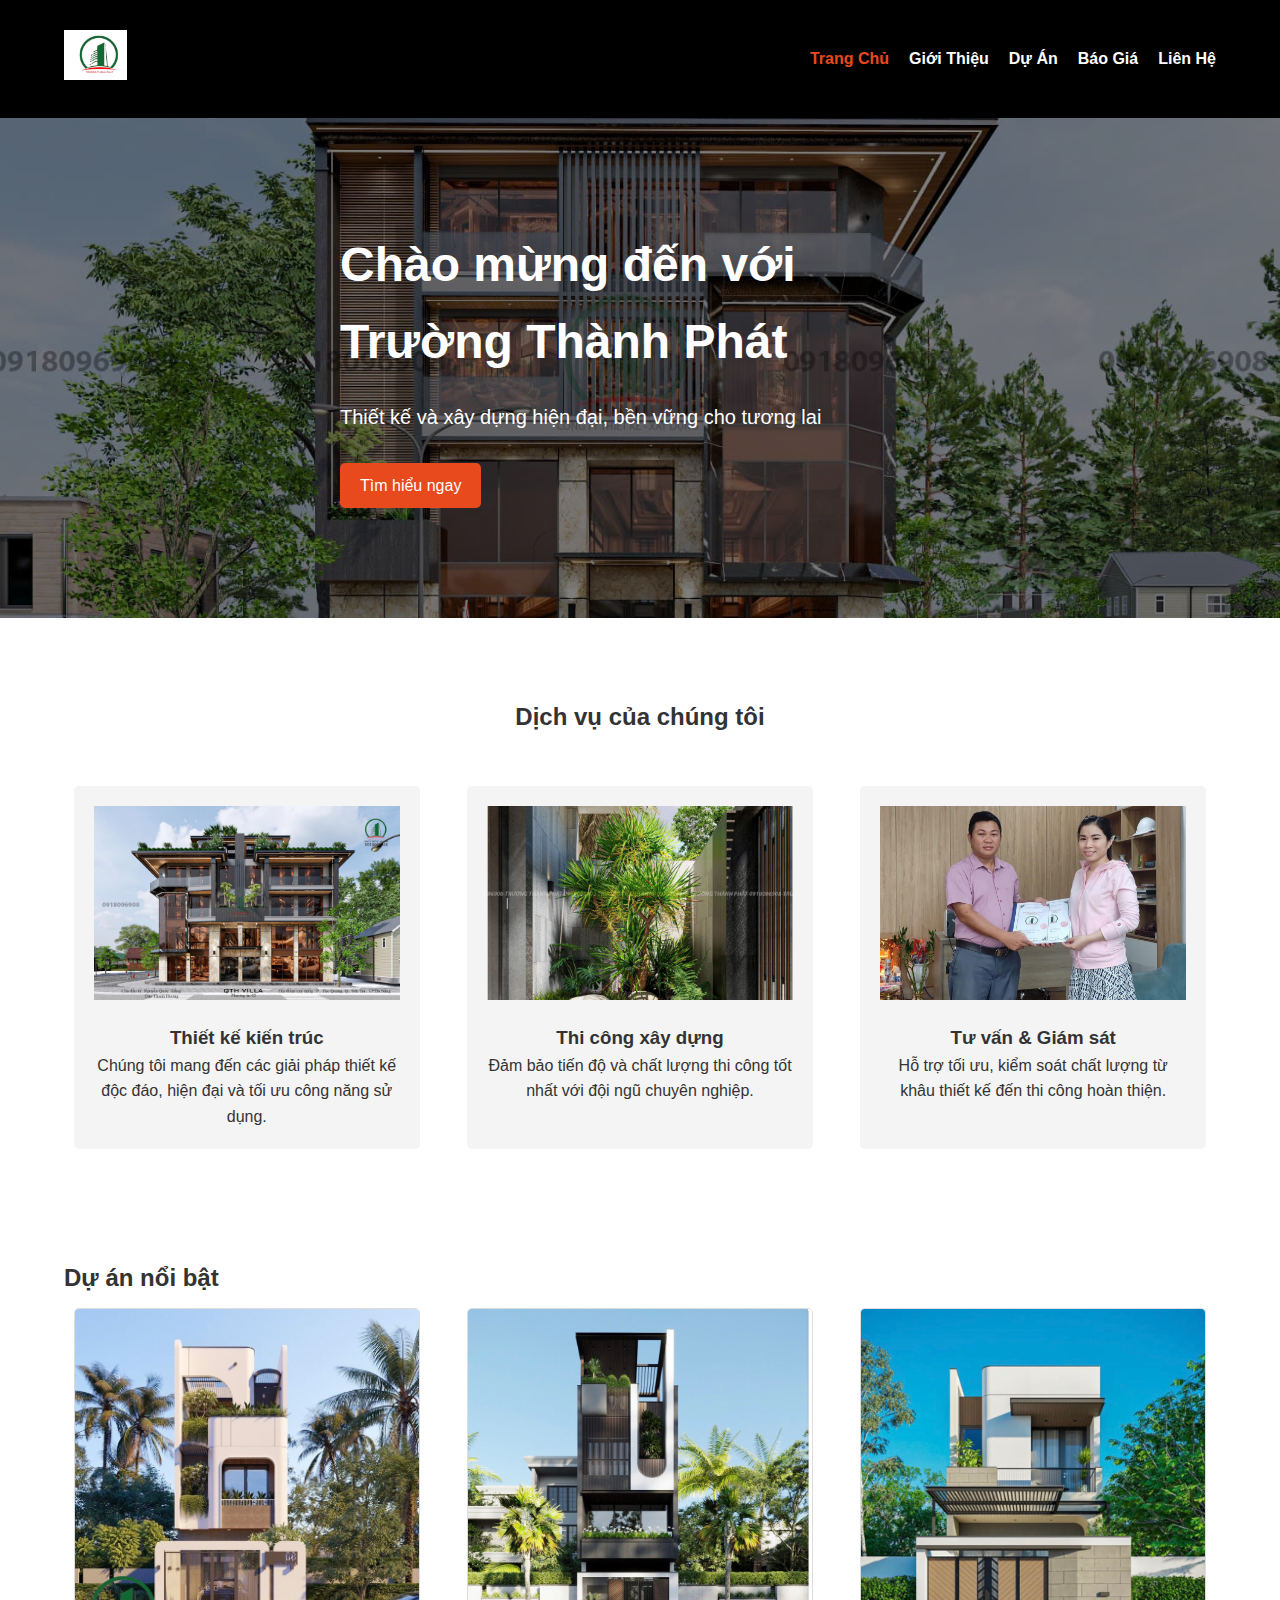
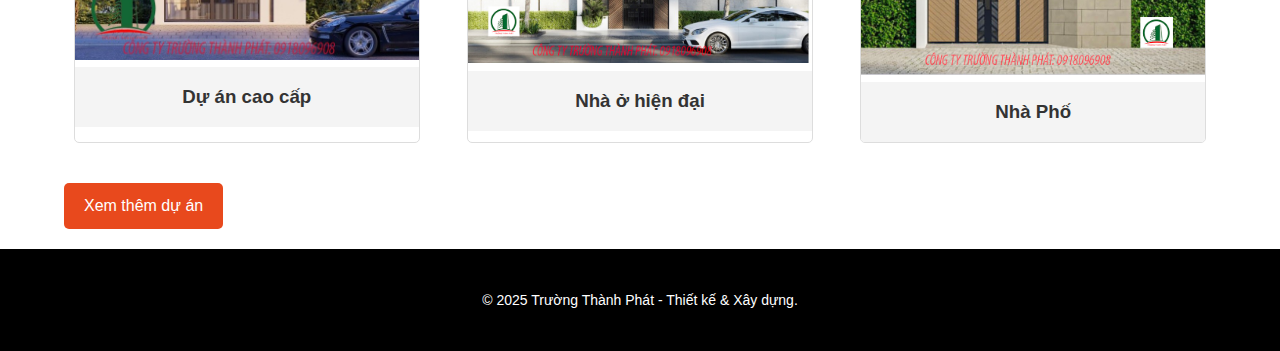
<file: index.html>
<!DOCTYPE html>
<html lang="vi">
<head>
  <meta charset="UTF-8">
  <meta name="viewport" content="width=device-width, initial-scale=1.0">
  <title>Trường Thành Phát - Thiết kế & Xây dựng hiện đại</title>
  <link rel="stylesheet" href="css/style.css">
  <link rel="icon" href="images/logo.jpg">
</head>
<body>
  <!-- Header -->
  <header>
    <div class="container header-container">
      <div class="logo">
        <a href="index.html"><img src="images/logo.jpg" alt="Logo VietMuong"></a>
      </div>
      <nav>
        <ul>
          <li><a href="index.html" class="active">Trang Chủ</a></li>
          <li><a href="about.html">Giới Thiệu</a></li>
          <li><a href="projects.html">Dự Án</a></li>
          <li><a href="pricing.html">Báo Giá</a></li>
          <li><a href="contact.html">Liên Hệ</a></li>
        </ul>
      </nav>
    </div>
  </header>

  <!-- Hero Section -->
  <section class="hero" style="background-image: url('images/hero.jpg');">
    <div class="container hero-content">
      <h1>Chào mừng đến với Trường Thành Phát</h1>
      <p>Thiết kế và xây dựng hiện đại, bền vững cho tương lai</p>
      <a href="about.html" class="btn">Tìm hiểu ngay</a>
    </div>
  </section>

  <!-- Dịch Vụ -->
  <section class="services">
    <div class="container">
      <h2>Dịch vụ của chúng tôi</h2>
      <div class="service-wrapper">
        <div class="service-item">
          <img src="images/service1.jpg" alt="Thiết kế kiến trúc">
          <h3>Thiết kế kiến trúc</h3>
          <p>Chúng tôi mang đến các giải pháp thiết kế độc đáo, hiện đại và tối ưu công năng sử dụng.</p>
        </div>
        <div class="service-item">
          <img src="images/service2.jpg" alt="Thi công xây dựng">
          <h3>Thi công xây dựng</h3>
          <p>Đảm bảo tiến độ và chất lượng thi công tốt nhất với đội ngũ chuyên nghiệp.</p>
        </div>
        <div class="service-item">
          <img src="images/service3.jpg" alt="Tư vấn - Giám sát">
          <h3>Tư vấn & Giám sát</h3>
          <p>Hỗ trợ tối ưu, kiểm soát chất lượng từ khâu thiết kế đến thi công hoàn thiện.</p>
        </div>
      </div>
    </div>
  </section>

  <!-- Dự Án Nổi bật -->
  <section class="projects-preview">
    <div class="container">
      <h2>Dự án nổi bật</h2>
      <div class="project-wrapper">
        <div class="project-item">
          <img src="images/project1.jpg" alt="Dự án cao cấp">
          <h3>Dự án cao cấp</h3>
        </div>
        <div class="project-item">
          <img src="images/project2.jpg" alt="Dự án văn phòng">
          <h3>Nhà ở hiện đại</h3>
        </div>
        <div class="project-item">
          <img src="images/project3.jpg" alt="Khu công nghiệp">
          <h3>Nhà Phố</h3>
        </div>
      </div>
      <a href="projects.html" class="btn">Xem thêm dự án</a>
    </div>
  </section>

  <!-- Footer -->
  <footer>
    <div class="container">
      <p>&copy; 2025 Trường Thành Phát - Thiết kế & Xây dựng. </p>
    </div>
  </footer>

  <script src="js/script.js"></script>
</body>
</html>
</file>
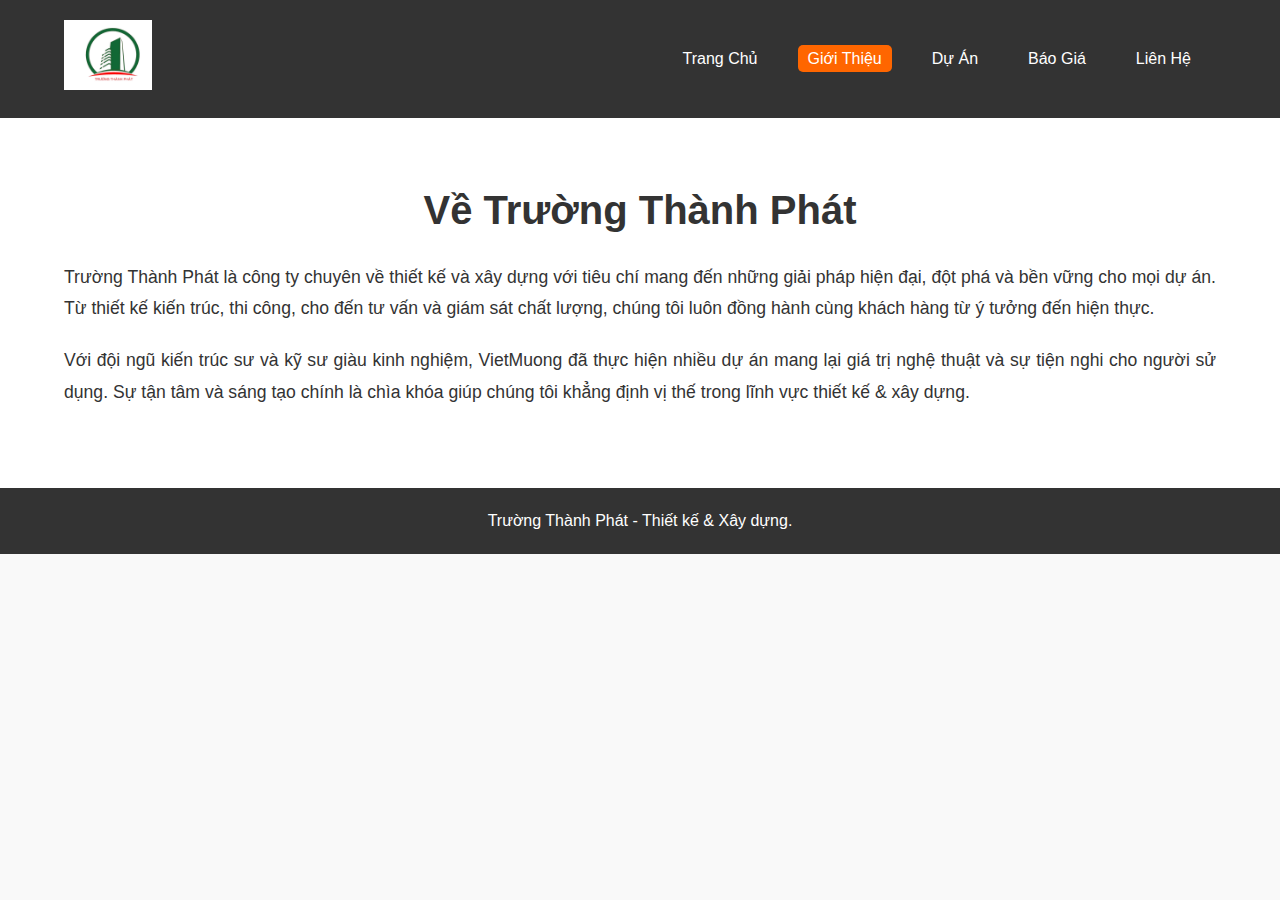
<file: about.html>
<!DOCTYPE html>
<html lang="vi">
<head>
  <meta charset="UTF-8">
  <meta name="viewport" content="width=device-width, initial-scale=1.0">
  <title>Giới thiệu - Trường Thành Phát</title>
  <link rel="stylesheet" href="css/about.css">
  <link rel="icon" href="images/logo.jpg">
</head>
<body>
  <!-- Header -->
  <header>
    <div class="container header-container">
      <div class="logo">
        <a href="index.html"><img src="images/logo.jpg" alt="Logo VietMuong"></a>
      </div>
      <nav>
        <ul>
          <li><a href="index.html">Trang Chủ</a></li>
          <li><a href="about.html" class="active">Giới Thiệu</a></li>
          <li><a href="projects.html">Dự Án</a></li>
          <li><a href="pricing.html">Báo Giá</a></li>
          <li><a href="contact.html">Liên Hệ</a></li>
        </ul>
      </nav>
    </div>
  </header>

  <!-- Nội dung Giới Thiệu -->
  <section class="about">
    <div class="container">
      <h1>Về Trường Thành Phát</h1>
      <p>
        Trường Thành Phát là công ty chuyên về thiết kế và xây dựng với tiêu chí mang đến những giải pháp hiện đại, đột phá và bền vững cho mọi dự án. Từ thiết kế kiến trúc, thi công, cho đến tư vấn và giám sát chất lượng, chúng tôi luôn đồng hành cùng khách hàng từ ý tưởng đến hiện thực.
      </p>
      <p>
        Với đội ngũ kiến trúc sư và kỹ sư giàu kinh nghiệm, VietMuong đã thực hiện nhiều dự án mang lại giá trị nghệ thuật và sự tiện nghi cho người sử dụng. Sự tận tâm và sáng tạo chính là chìa khóa giúp chúng tôi khẳng định vị thế trong lĩnh vực thiết kế & xây dựng.
      </p>
    </div>
  </section>

  <!-- Footer -->
  <footer>
    <div class="container">
      <p>Trường Thành Phát - Thiết kế &amp; Xây dựng.</p>
    </div>
  </footer>
</body>
</html>
</file>
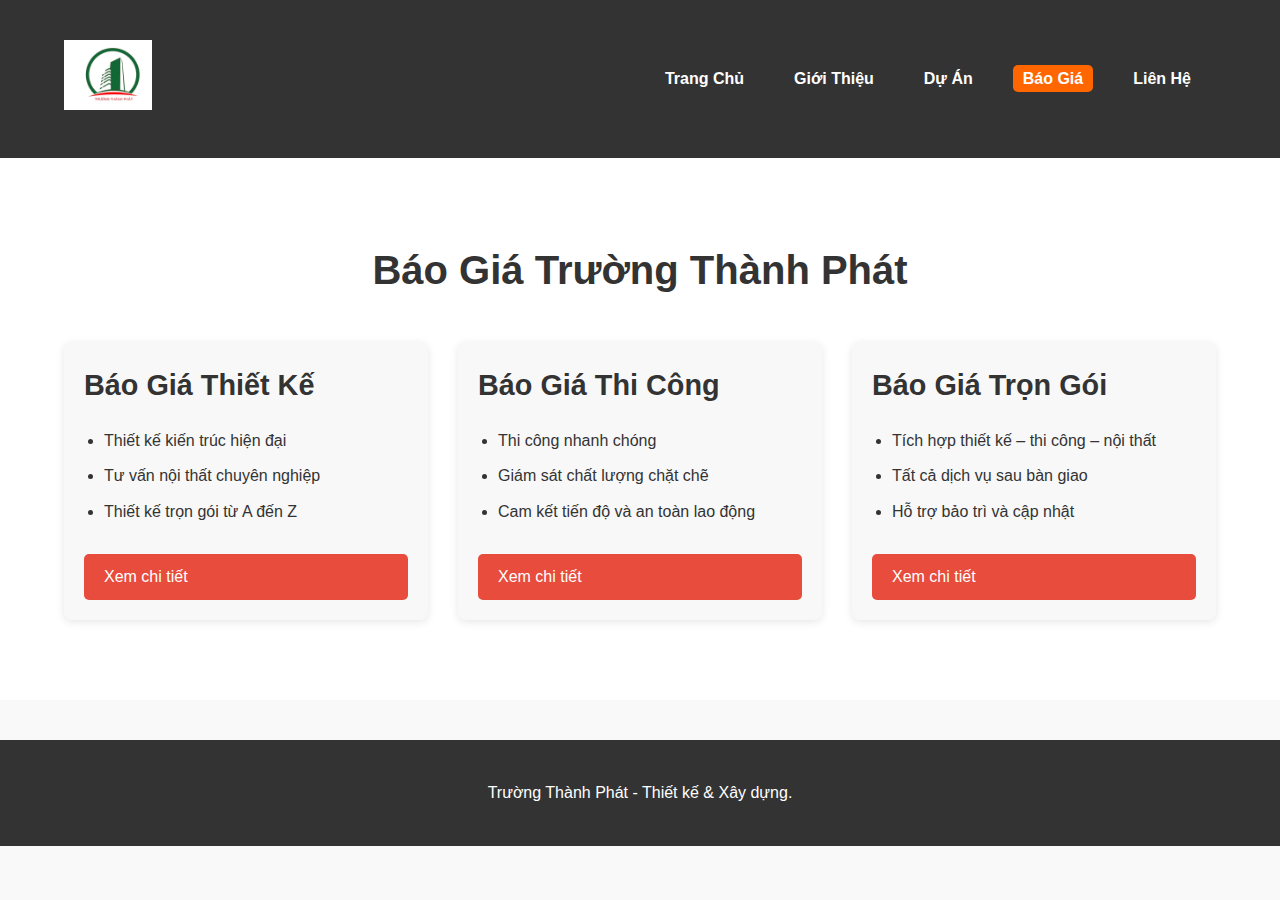
<file: pricing.html>
<!DOCTYPE html>
<html lang="vi">
<head>
  <meta charset="UTF-8">
  <meta name="viewport" content="width=device-width, initial-scale=1.0">
  <title>Báo Giá Trường Thành Phát</title>
  <link rel="stylesheet" href="css/pricing.css">
</head>
<body>
  <!-- Header -->
  <header>
    <div class="container header-container">
      <div class="logo">
        <a href="index.html"><img src="images/logo.jpg" alt="Logo Trường Thành Phát"></a>
      </div>
      <nav>
        <ul>
          <li><a href="index.html">Trang Chủ</a></li>
          <li><a href="about.html">Giới Thiệu</a></li>
          <li><a href="projects.html">Dự Án</a></li>
          <li><a href="bao-gia.html" class="active">Báo Giá</a></li>
          <li><a href="contact.html">Liên Hệ</a></li>
        </ul>
      </nav>
    </div>
  </header>

  <!-- Phần Báo Giá -->
  <section class="pricing">
    <div class="container">
      <h1>Báo Giá Trường Thành Phát</h1>
      <div class="pricing-cards">
        <!-- Card: Báo Giá Thiết Kế -->
        <div class="pricing-card design">
          <h2>Báo Giá Thiết Kế</h2>
          <ul>
            <li>Thiết kế kiến trúc hiện đại</li>
            <li>Tư vấn nội thất chuyên nghiệp</li>
            <li>Thiết kế trọn gói từ A đến Z</li>
          </ul>
          <a href="#" class="btn">Xem chi tiết</a>
        </div>
        <!-- Card: Báo Giá Thi Công -->
        <div class="pricing-card construction">
          <h2>Báo Giá Thi Công</h2>
          <ul>
            <li>Thi công nhanh chóng</li>
            <li>Giám sát chất lượng chặt chẽ</li>
            <li>Cam kết tiến độ và an toàn lao động</li>
          </ul>
          <a href="#" class="btn">Xem chi tiết</a>
        </div>
        <!-- Card: Báo Giá Trọn Gói -->
        <div class="pricing-card turnkey">
          <h2>Báo Giá Trọn Gói</h2>
          <ul>
            <li>Tích hợp thiết kế – thi công – nội thất</li>
            <li>Tất cả dịch vụ sau bàn giao</li>
            <li>Hỗ trợ bảo trì và cập nhật</li>
          </ul>
          <a href="#" class="btn">Xem chi tiết</a>
        </div>
      </div>
    </div>
  </section>

  <!-- Footer -->
  <footer>
    <div class="container">
      <p> Trường Thành Phát - Thiết kế &amp; Xây dựng.</p>
    </div>
  </footer>
</body>
</html>
</file>
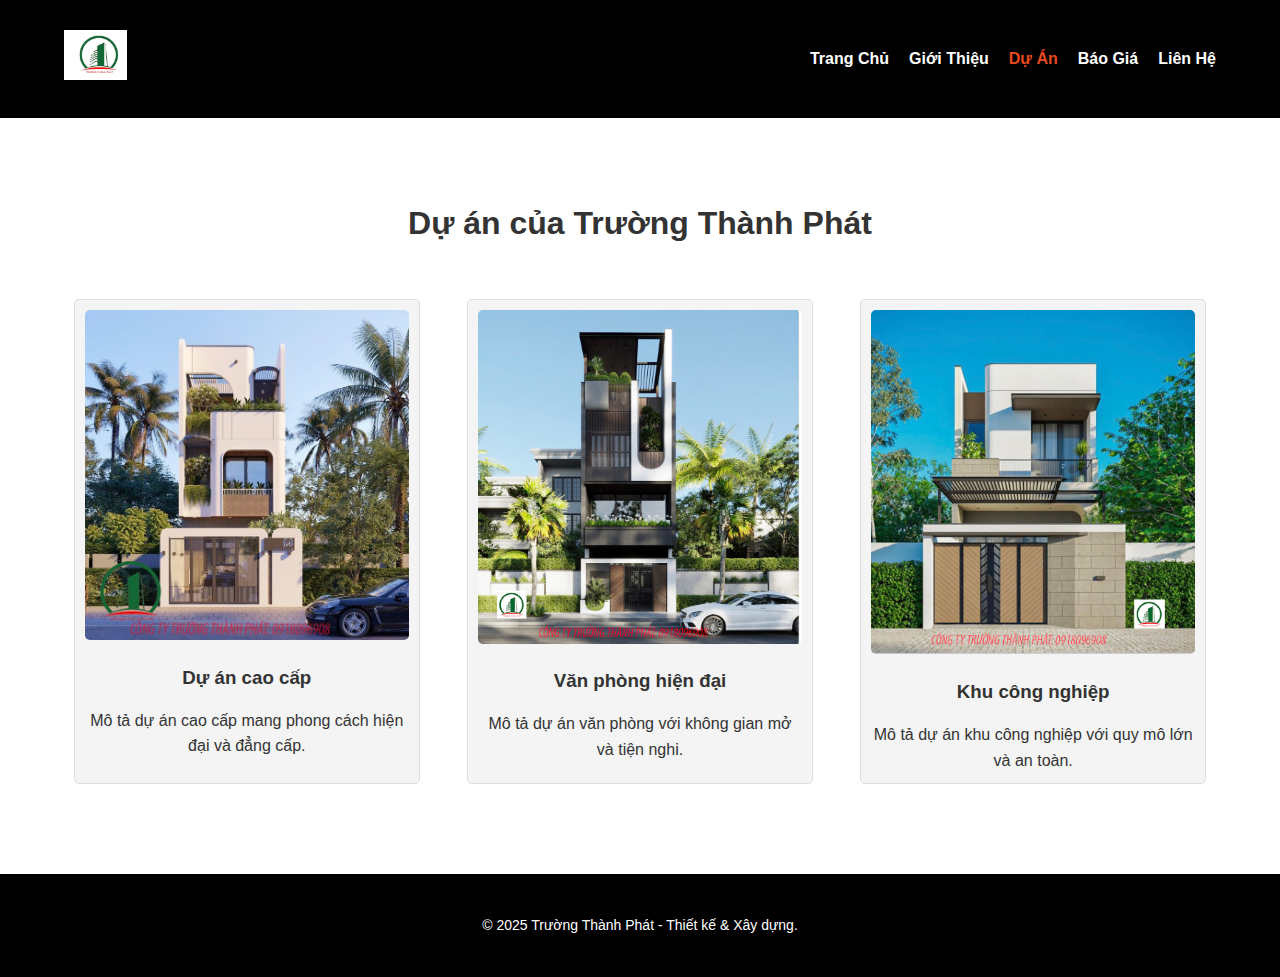
<file: projects.html>
<!DOCTYPE html>
<html lang="vi">
<head>
  <meta charset="UTF-8">
  <meta name="viewport" content="width=device-width, initial-scale=1.0">
  <title>Dự án - Trường Thành Phát</title>
  <link rel="stylesheet" href="css/style.css">
</head>
<body>
  <!-- Header -->
  <header>
    <div class="container header-container">
      <div class="logo">
        <a href="index.html"><img src="images/logo.jpg" alt="Logo VietMuong"></a>
      </div>
      <nav>
        <ul>
          <li><a href="index.html">Trang Chủ</a></li>
          <li><a href="about.html">Giới Thiệu</a></li>
          <li><a href="projects.html" class="active">Dự Án</a></li>
          <li><a href="pricing.html">Báo Giá</a></li>
          <li><a href="contact.html">Liên Hệ</a></li>
        </ul>
      </nav>
    </div>
  </header>

  <!-- Nội dung Dự Án -->
  <section class="projects">
    <div class="container">
      <h1>Dự án của Trường Thành Phát</h1>
      <div class="project-gallery">
        <div class="project-item">
          <img src="images/project1.jpg" alt="Dự án cao cấp">
          <h3>Dự án cao cấp</h3>
          <p>Mô tả dự án cao cấp mang phong cách hiện đại và đẳng cấp.</p>
        </div>
        <div class="project-item">
          <img src="images/project2.jpg" alt="Văn phòng hiện đại">
          <h3>Văn phòng hiện đại</h3>
          <p>Mô tả dự án văn phòng với không gian mở và tiện nghi.</p>
        </div>
        <div class="project-item">
          <img src="images/project3.jpg" alt="Khu công nghiệp">
          <h3>Khu công nghiệp</h3>
          <p>Mô tả dự án khu công nghiệp với quy mô lớn và an toàn.</p>
        </div>
      </div>
    </div>
  </section>

  <!-- Footer -->
  <footer>
    <div class="container">
      <p>&copy; 2025 Trường Thành Phát - Thiết kế & Xây dựng.</p>
    </div>
  </footer>
</body>
</html>
</file>
<file: css/style.css>
/* Reset cơ bản */
* {
    margin: 0;
    padding: 0;
    box-sizing: border-box;
  }
  
  body {
    font-family: Arial, sans-serif;
    line-height: 1.6;
    color: #333;
  }
  
  /* Container chung */
  .container {
    width: 90%;
    max-width: 1200px;
    margin: 0 auto;
    padding: 20px 0;
  }
  
  /* Header */
  header {
    background: #000;
    color: #fff;
    padding: 10px 0;
  }
  .header-container {
    display: flex;
    justify-content: space-between;
    align-items: center;
  }
  .logo img {
    max-height: 50px;
  }
  nav ul {
    list-style: none;
    display: flex;
  }
  nav ul li {
    margin-left: 20px;
  }
  nav ul li a {
    color: #fff;
    text-decoration: none;
    font-weight: bold;
  }
  nav ul li a.active,
  nav ul li a:hover {
    color: #e8491d;
  }
  
  /* Hero Section */
  .hero {
    height: 500px;
    display: flex;
    align-items: center;
    color: #fff;
    background-size: cover;
    background-position: center;
    position: relative;
  }
  .hero::after {
    content: "";
    position: absolute;
    top: 0;
    left: 0;
    width: 100%;
    height: 100%;
    background-color: rgba(0,0,0,0.5);
  }
  .hero-content {
    position: relative;
    z-index: 1;
    max-width: 600px;
  }
  .hero h1 {
    font-size: 48px;
    margin-bottom: 20px;
  }
  .hero p {
    font-size: 20px;
    margin-bottom: 30px;
  }
  .btn {
    display: inline-block;
    background: #e8491d;
    color: #fff;
    padding: 10px 20px;
    text-decoration: none;
    border-radius: 5px;
  }
  
  /* Sections */
  .services, .about, .projects, .pricing, .contact {
    padding: 60px 0;
  }
  
  .services h2, .projects h1, .about h1, .pricing h1, .contact h1 {
    text-align: center;
    margin-bottom: 40px;
  }
  
  /* Dịch vụ */
  .service-wrapper {
    display: flex;
    flex-wrap: wrap;
    justify-content: space-between;
  }
  .service-item {
    flex: 1;
    margin: 10px;
    max-width: 30%;
    text-align: center;
    padding: 20px;
    background: #f4f4f4;
    border-radius: 5px;
  }
  .service-item img {
    width: 100%;
    height: auto;
    margin-bottom: 15px;
  }
  
  /* Projects Preview */
  .projects-preview .project-wrapper {
    display: flex;
    flex-wrap: wrap;
    justify-content: space-between;
    margin-bottom: 30px;
  }
  .project-item {
    flex: 1;
    max-width: 30%;
    margin: 10px;
    text-align: center;
    border: 1px solid #ddd;
    border-radius: 5px;
    overflow: hidden;
  }
  .project-item img {
    width: 100%;
    height: auto;
  }
  .project-item h3 {
    padding: 15px;
    background: #f4f4f4;
  }
  
  /* Project Gallery */
  .project-gallery {
    display: flex;
    flex-wrap: wrap;
    justify-content: space-between;
  }
  .project-gallery .project-item {
    flex: 1;
    max-width: 30%;
    margin: 10px;
    background: #f4f4f4;
    border-radius: 5px;
    padding: 10px;
    text-align: center;
  }
  .project-gallery img {
    width: 100%;
    height: auto;
    border-radius: 5px;
  }
  
  /* Pricing table */
  table {
    width: 100%;
    border-collapse: collapse;
    margin: 20px 0;
  }
  table, th, td {
    border: 1px solid #ddd;
  }
  th, td {
    padding: 12px;
    text-align: center;
  }
  th {
    background: #e8491d;
    color: #fff;
  }
  
  /* Contact form */
  .contact form {
    max-width: 600px;
    margin: 0 auto;
    display: flex;
    flex-direction: column;
  }
  .contact form input, .contact form textarea {
    padding: 10px;
    margin-bottom: 15px;
    border: 1px solid #ccc;
    border-radius: 5px;
  }
  .contact form button {
    padding: 10px;
    background: #e8491d;
    color: #fff;
    border: none;
    border-radius: 5px;
    cursor: pointer;
  }
  
  /* Footer */
  footer {
    background: #000;
    color: #fff;
    text-align: center;
    padding: 20px 0;
    font-size: 14px;
  }
  
  /* Responsive */
  @media (max-width: 768px) {
    .header-container {
      flex-direction: column;
    }
    nav ul {
      flex-direction: column;
      margin-top: 10px;
    }
    nav ul li {
      margin: 10px 0;
    }
    .service-item, .project-item, .project-gallery .project-item {
      max-width: 100%;
    }
    .hero h1 {
      font-size: 32px;
    }
  }
</file>
<file: css/about.css>
/* RESET & GLOBAL */
* {
    margin: 0;
    padding: 0;
    box-sizing: border-box;
  }
  
  body {
    font-family: Arial, sans-serif;
    line-height: 1.6;
    background-color: #f9f9f9;
    color: #333;
  }
  
  /* CONTAINER */
  .container {
    width: 90%;
    max-width: 1200px;
    margin: 0 auto;
  }
  
  /* HEADER */
  header {
    background-color: #333;
    padding: 20px 0;
  }
  
  .header-container {
    display: flex;
    justify-content: space-between;
    align-items: center;
  }
  
  .logo img {
    height: 70px;
  }
  
  nav ul {
    list-style: none;
    display: flex;
  }
  
  nav ul li {
    margin: 0 15px;
  }
  
  nav ul li a {
    color: #fff;
    text-decoration: none;
    padding: 5px 10px;
    transition: background-color 0.3s ease;
  }
  
  nav ul li a:hover,
  nav ul li a.active {
    background-color: #ff6600;
    border-radius: 5px;
  }
  
  /* ABOUT SECTION */
  .about {
    padding: 60px 0;
    background-color: #fff;
  }
  
  .about h1 {
    font-size: 2.5rem;
    margin-bottom: 20px;
    text-align: center;
    color: #333;
  }
  
  .about p {
    font-size: 1.1rem;
    margin-bottom: 20px;
    line-height: 1.8;
    text-align: justify;
  }
  
  /* FOOTER */
  footer {
    background-color: #333;
    color: #fff;
    padding: 20px 0;
    text-align: center;
  }
  
  /* RESPONSIVE STYLES */
  @media (max-width: 768px) {
    .header-container {
      flex-direction: column;
    }
    
    nav ul {
      flex-direction: column;
      margin-top: 10px;
    }
    
    nav ul li {
      margin: 5px 0;
    }
  }
</file>
<file: css/pricing.css>
/* Global Reset */
* {
    margin: 0;
    padding: 0;
    box-sizing: border-box;
  }
  body {
    font-family: Arial, sans-serif;
    background: #f9f9f9;
    color: #333;
    line-height: 1.6;
  }
  
  /* Global Container */
  .container {
    width: 90%;
    max-width: 1200px;
    margin: 0 auto;
    padding: 20px 0;
  }
  
 /* Header */
header {
    background: #333;
    padding: 20px 0;
  }
  
  .header-container {
    display: flex;
    justify-content: space-between;
    align-items: center;
  }
  
  header .logo img {
    max-height: 70px;
  }
  
  header nav ul {
    list-style: none;
    display: flex;
    margin: 0;
    padding: 0;
  }
  
  header nav ul li {
    margin: 0 15px;
  }
  
  header nav ul li a {
    text-decoration: none;
    color: #fff;
    font-weight: bold;
    padding: 5px 10px;
    transition: background-color 0.3s ease;
  }
  
  header nav ul li a:hover,
  header nav ul li a.active {
    background-color: #ff6600;
    border-radius: 5px;
  }
  
  
  /* Pricing Section */
  .pricing {
    padding: 60px 0;
    background: #fff;
  }
  .pricing h1 {
    text-align: center;
    font-size: 2.5rem;
    margin-bottom: 40px;
  }
  .pricing-cards {
    display: grid;
    grid-template-columns: repeat(3, 1fr);
    gap: 30px;
  }
  .pricing-card {
    background: #f8f8f8;
    border-radius: 8px;
    padding: 20px;
    box-shadow: 0 2px 8px rgba(0,0,0,0.1);
    transition: transform 0.3s ease, box-shadow 0.3s ease;
    display: flex;
    flex-direction: column;
    justify-content: space-between;
  }
  .pricing-card:hover {
    transform: translateY(-5px);
    box-shadow: 0 4px 12px rgba(0,0,0,0.15);
  }
  .pricing-card h2 {
    font-size: 1.8rem;
    margin-bottom: 20px;
  }
  .pricing-card .price-range {
    font-size: 1.4rem;
    margin-bottom: 20px;
    color: #e74c3c;
  }
  .pricing-card ul {
    list-style: disc;
    margin-left: 20px;
    margin-bottom: 20px;
  }
  .pricing-card ul li {
    margin-bottom: 10px;
  }
  .pricing-card .btn {
    display: inline-block;
    background: #e74c3c;
    color: #fff;
    padding: 10px 20px;
    border-radius: 5px;
    text-decoration: none;
    transition: background 0.3s ease;
  }
  .pricing-card .btn:hover {
    background: #c0392b;
  }
  
  /* Footer */
  footer {
    background: #333;
    color: #fff;
    text-align: center;
    padding: 20px 0;
    margin-top: 40px;
  }
  
  /* Responsive */
  @media (max-width: 992px) {
    .pricing-cards {
      grid-template-columns: repeat(2, 1fr);
    }
  }
  @media (max-width: 600px) {
    .pricing-cards {
      grid-template-columns: 1fr;
    }
    header nav ul {
      flex-direction: column;
      align-items: center;
    }
    header nav ul li {
      margin: 5px 0;
    }
  }
</file>
